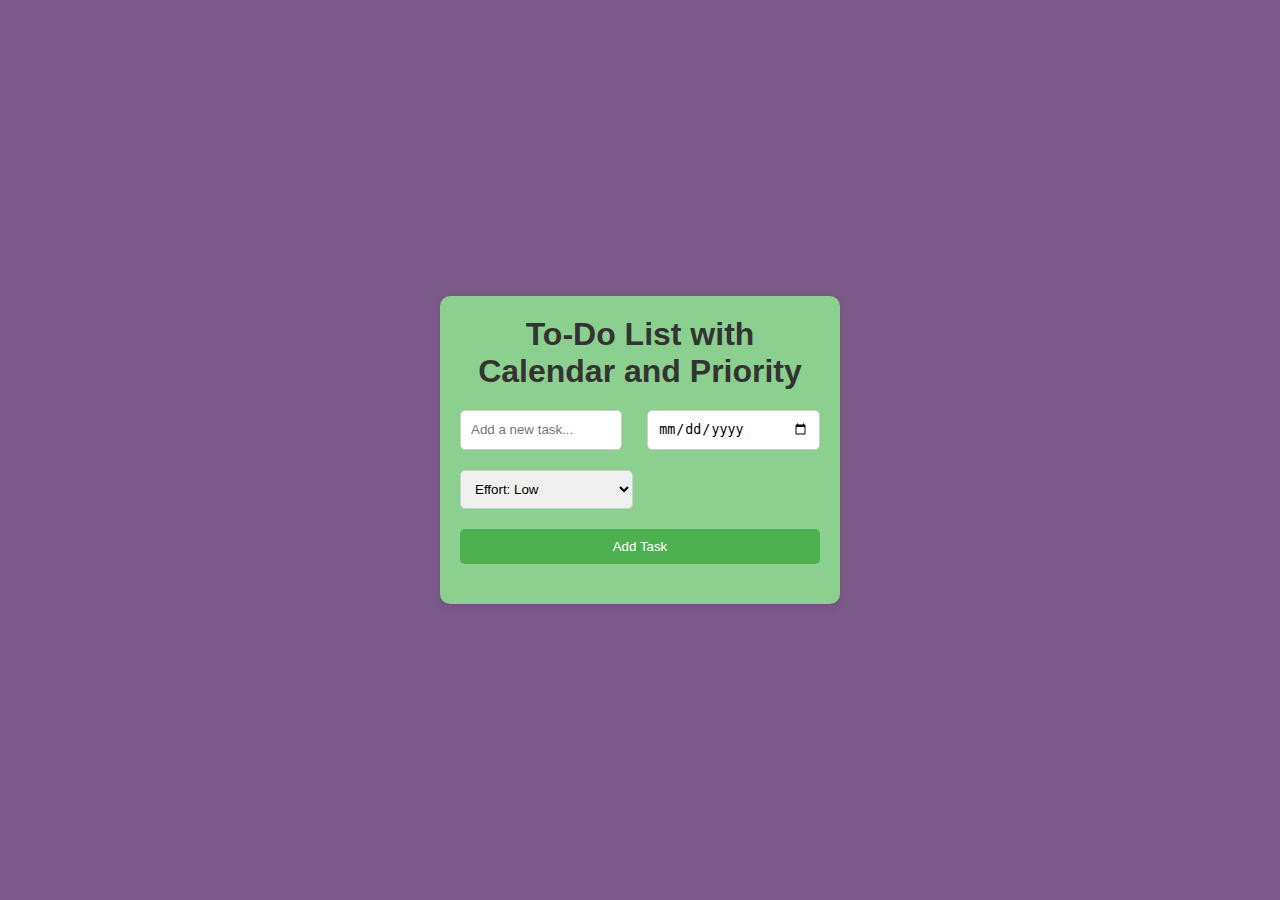
<file: index.html>
<!DOCTYPE html>
<html lang="en">
<head>
    <meta charset="UTF-8">
    <meta name="viewport" content="width=device-width, initial-scale=1.0">
    <title>To-Do List with Calendar and Priority</title>
    <style>
        * {
            margin: 0;
            padding: 0;
            box-sizing: border-box;
        }

        body {
            font-family: Arial, sans-serif;
            background-color: #7b5a89; /* Dark Lavender color */
            display: flex;
            justify-content: center;
            align-items: center;
            height: 100vh;
            padding: 20px;
        }

        .todo-container {
            background: rgba(144, 238, 144, 0.8); /* Light Green background with transparency */
            padding: 20px;
            border-radius: 10px;
            box-shadow: 0 4px 8px rgba(0, 0, 0, 0.1);
            width: 100%;
            max-width: 400px; /* Ensure max width for larger screens */
            overflow: hidden;
        }

        h1 {
            text-align: center;
            margin-bottom: 20px;
            color: #333;
        }

        .input-container {
            display: flex;
            flex-wrap: wrap;
            gap: 10px;
            justify-content: space-between;
            margin-bottom: 15px;
        }

        input[type="text"], input[type="date"], select {
            width: 100%;
            padding: 10px;
            border: 1px solid #ccc;
            border-radius: 5px;
            margin-bottom: 10px;
        }

        input[type="text"] {
            width: 45%;
        }

        input[type="date"], select {
            width: 48%;
        }

        button {
            padding: 10px 15px;
            border: none;
            background-color: #4caf50;
            color: white;
            border-radius: 5px;
            cursor: pointer;
            width: 100%;
        }

        button:hover {
            background-color: #45a049;
        }

        ul {
            list-style: none;
            margin-top: 20px;
            padding-left: 0;
        }

        ul li {
            background-color: #f8f9fa;
            padding: 10px;
            margin: 5px 0;
            border-radius: 5px;
            display: flex;
            justify-content: space-between;
            align-items: center;
            position: relative;
        }

        ul li.completed {
            text-decoration: line-through;
            background-color: #c8e6c9;
        }

        .delete-btn,
        .edit-btn {
            background-color: #f44336;
            color: white;
            border: none;
            border-radius: 5px;
            padding: 5px 10px;
            cursor: pointer;
            position: absolute;
            top: 50%;
            transform: translateY(-50%);
        }

        .delete-btn:hover,
        .edit-btn:hover {
            background-color: #d32f2f;
        }

        .edit-btn {
            right: 60px;
            background-color: #ffa500;
        }

        .priority {
            font-weight: bold;
            color: #ffffff;
            padding: 3px 8px;
            border-radius: 5px;
            margin-right: 10px;
        }

        .priority-low {
            background-color: #4caf50;
        }

        .priority-medium {
            background-color: #ff9800;
        }

        .priority-high {
            background-color: #f44336;
        }

    </style>
</head>
<body>

    <div class="todo-container">
        <h1>To-Do List with Calendar and Priority</h1>
        <div class="input-container">
            <input type="text" id="taskInput" placeholder="Add a new task..." />
            <input type="date" id="taskDate" />
            <select id="taskEffort">
                <option value="Low">Effort: Low</option>
                <option value="Medium">Effort: Medium</option>
                <option value="High">Effort: High</option>
            </select>
            <button id="addTaskBtn">Add Task</button>
        </div>
        <ul id="taskList">
            <!-- Tasks will be dynamically added here -->
        </ul>
    </div>

    <script>
        // Get elements
        const taskInput = document.getElementById('taskInput');
        const taskDate = document.getElementById('taskDate');
        const taskEffort = document.getElementById('taskEffort');
        const taskList = document.getElementById('taskList');
        const addTaskBtn = document.getElementById('addTaskBtn');

        // Add task event listener
        addTaskBtn.addEventListener('click', function() {
            const taskValue = taskInput.value.trim(); // Get the task value
            const taskDateValue = taskDate.value; // Get the selected date
            const effortValue = taskEffort.value; // Get the effort level

            if (taskValue !== '' && taskDateValue !== '') {
                addTask(taskValue, taskDateValue, effortValue); // Add the task
                taskInput.value = ''; // Clear the task input field
                taskDate.value = ''; // Clear the date input field
                taskEffort.value = 'Low'; // Reset effort level
            }
        });

        // Function to add task to the list
        function addTask(task, date, effort) {
            const li = document.createElement('li'); // Create list item
            const priority = getPriority(date, effort); // Determine priority based on date and effort
            li.textContent = task + " (Due: " + date + ")";

            // Add priority label
            const priorityLabel = document.createElement('span');
            priorityLabel.classList.add('priority', priority.class);
            priorityLabel.textContent = priority.text;

            // Append priority label to list item
            li.appendChild(priorityLabel);

            // Create edit button for the task
            const editBtn = document.createElement('button');
            editBtn.textContent = 'Edit';
            editBtn.classList.add('edit-btn');

            // Create delete button for the task
            const deleteBtn = document.createElement('button');
            deleteBtn.textContent = 'Delete';
            deleteBtn.classList.add('delete-btn');

            // Edit task event
            editBtn.addEventListener('click', function() {
                const newTask = prompt("Edit task:", task); // Prompt for new task name
                if (newTask) {
                    li.firstChild.textContent = newTask + " (Due: " + date + ")"; // Update task text
                }
            });

            // Delete task event
            deleteBtn.addEventListener('click', function() {
                taskList.removeChild(li); // Remove task from the list
            });

            // Add toggle completed event (click on the task text to mark complete)
            li.addEventListener('click', function() {
                li.classList.toggle('completed'); // Toggle the completed class
            });

            // Append the buttons and priority label to the list item
            li.appendChild(editBtn);
            li.appendChild(deleteBtn);

            // Append the new task to the task list
            taskList.appendChild(li);
        }

        // Function to calculate priority based on date and effort level
        function getPriority(dueDate, effort) {
            const currentDate = new Date();
            const dueDateObj = new Date(dueDate);
            const daysLeft = (dueDateObj - currentDate) / (1000 * 3600 * 24); // Days remaining

            let priority = { class: 'priority-low', text: 'Low' };

            if (effort === 'High') {
                priority.class = 'priority-high';
                priority.text = 'High Effort';
            } else if (effort === 'Medium') {
                priority.class = 'priority-medium';
                priority.text = 'Medium Effort';
            }

            // Adjust priority based on the deadline
            if (daysLeft <= 2) {
                priority.class = 'priority-high';
                priority.text = 'Urgent';
            } else if (daysLeft <= 7) {
                priority.class = 'priority-medium';
                priority.text = 'Upcoming';
            }

            return priority;
        }
    </script>

</body>
</html>
</file>
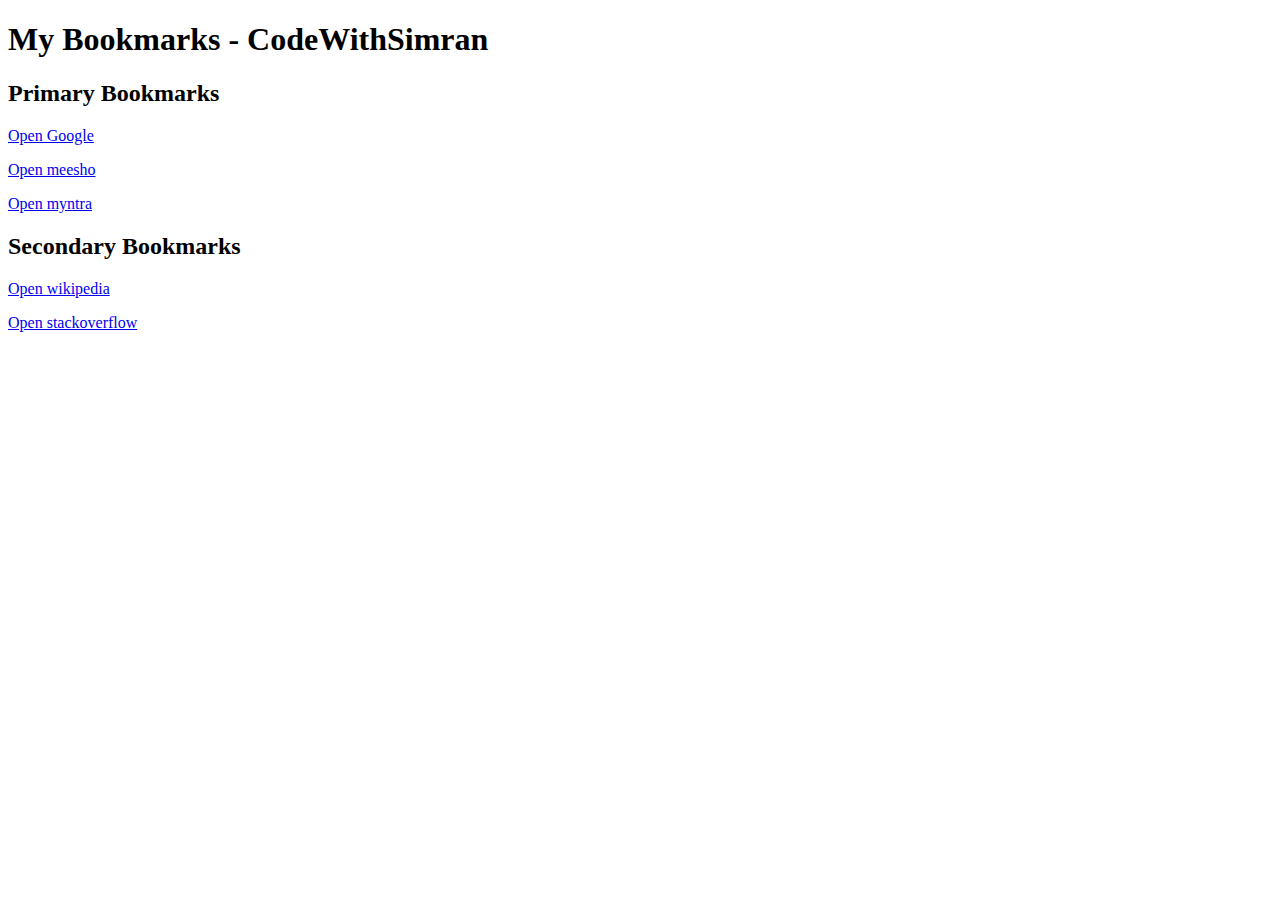
<file: bookmarkmanager.html>
<!DOCTYPE html>
<html lang="en">
<head>
    <meta charset="UTF-8">
    <meta name="viewport" content="width=device-width, initial-scale=1.0">
    <title>Bookmark Manager -codewithSimran </title>
</head>
<body>
    <h1>My Bookmarks - CodeWithSimran</h1>
    <h2>Primary Bookmarks</h2>
    <p>
    <a target="_blank" href="http://www.google.com">Open Google</a>
    </p>
    <p>
    <a target="_blank" href="http://www.meesho.com">Open meesho</a>
    </p>
    <p>
    <a target="_blank" href="http://www.myntra.com">Open myntra</a>
    </p>
    <h2>Secondary Bookmarks</h2>
    <p>
        <a target="_blank" href="http://www.wikipedia.com">Open wikipedia</a>
        </p>
        <p>
            <a target="_blank" href="http://www.stackoverflow.com">Open stackoverflow</a>
            </p>


    
</body>
</html>
</file>
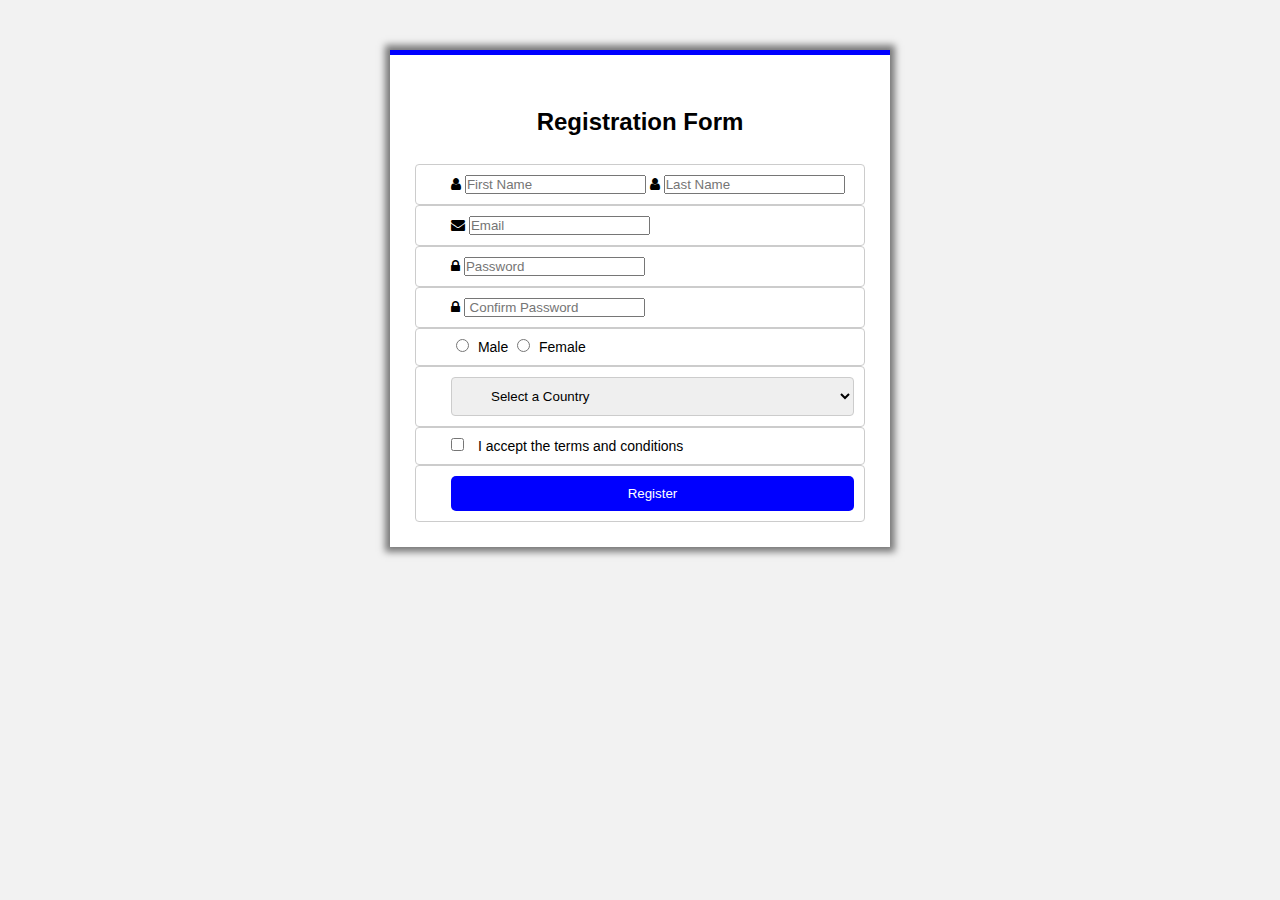
<file: registration.html>
<!DOCTYPE html>
<html lang="en">
<head>
    <meta charset="UTF-8">
    <meta name="viewport" content="width=device-width, initial-scale=1.0">
    <title>Registration Form</title>
    <link rel="stylesheet" href="style.css">
    <!-- Add icon library -->
<link rel="stylesheet" href="https://cdnjs.cloudflare.com/ajax/libs/font-awesome/4.7.0/css/font-awesome.min.css">
</head>
<body>
    <div class="container">
        <h2>Registration Form</h2>
        <div class="form-container">
            <form>
                <div class="input-name">
                    <i class="fa fa-user"></i> 
                    <input type="text" placeholder="First Name" class="name">
                    <span>
                        <i class="fa fa-user"></i> 
                    <input type="text" placeholder="Last Name" class="name">

                    </span>
                </div>
                <div class="input-name">
                    <i class="fa fa-envelope email"></i> 
                    <input type="email" placeholder="Email" class="text-name">
                    </div>
                    <div class="input-name">
                        <i class="fa fa-lock lock"></i> 
                        <input type="password" placeholder="Password" class="text-name">
                        </div>
                        <div class="input-name">
                            <i class="fa fa-lock lock"></i> 
                            <input type=" confirm password" placeholder=" Confirm Password" class=" text-name">
                            </div>
                            <div class="input-name">
                                <input type="radio" class="radio-button"name="gender">
                                <label>Male</label>
                                <input type="radio" class="radio-button"name="gender">
                                <label>Female</label>
                            </div>
                            <div class="input-name">
                                <select class="country">
                                    <option> Select a Country</option>
                                    <option>India</option>
                                    <option>Italy</option>
                                    <option>Nepal</option>
                                    <option>Bhutan</option>
                                    <option>Australia</option>
                                </select>
                                <div class="arrow"></div>
                            </div>
                            <div class="input-name">
                                <input type="checkbox" class="check-button">
                                <label>I accept the terms and conditions</label>
                            </div>
                            <div class="input-name">
                                <input type="submit" class="button" value="Register">
                            </div>


            </form>
        </div>

    </div>
</body>
</html>
</file>
<file: style.css>
*
{
    margin: 0;
    padding: 0;
    box-sizing: border-box;
}
body
{
    font-size: 14px;
    background: #f2f2f2;
    font-family: Arial, sans-serif;
}

.container
{
    background: white;
    width: 100%;
    max-width: 500px;
    padding: 25px;
    margin: 50px auto ;
    border-top:5px solid blue;
    box-shadow: 0 0 7px 5px rgba(0, 0, 0, 0.5);
}
.container h2
{
    font-size: 24px;
    line-height: 24px;
    padding:30px;
    text-align: center;
}

    .form-container {
        width: 100%;
    }



.form-group {
width: 100%;
position: relative;
margin: 20px 0;
}

form-group i {
    position: absolute;
    top: 50%;
    left : 10px;
    transform: translateY( -50%);
    color: #999;
    font-size: 16px;
}

.input-name, .input-text, .country{
    width: 100%;
    padding: 10px 10px 10px 35px;
    border: 1px solid #ccc;
    border-radius: 4px;
}


.input-name
{
    width: calc(50% - 10px);
    display: inline-block;
    margin-right: 10px;
}

.radio-button {
    margin: 0 5px;
}



.button {
    width: 100%; 
    padding: 10px;
    background-color: blue;
    color: white;
    border: none;
    border-radius: 5px;
    cursor: pointer;
} 

.button:hover {
    background-color: darkblue;
}

.check-button {
    margin-right: 10px;
}

@media (max-width: 768px) 
    .container {
        width: 90%; 
    }

    .input-name {
        width: 100%; 
        margin-right: 0; 
    }
}
</file>
